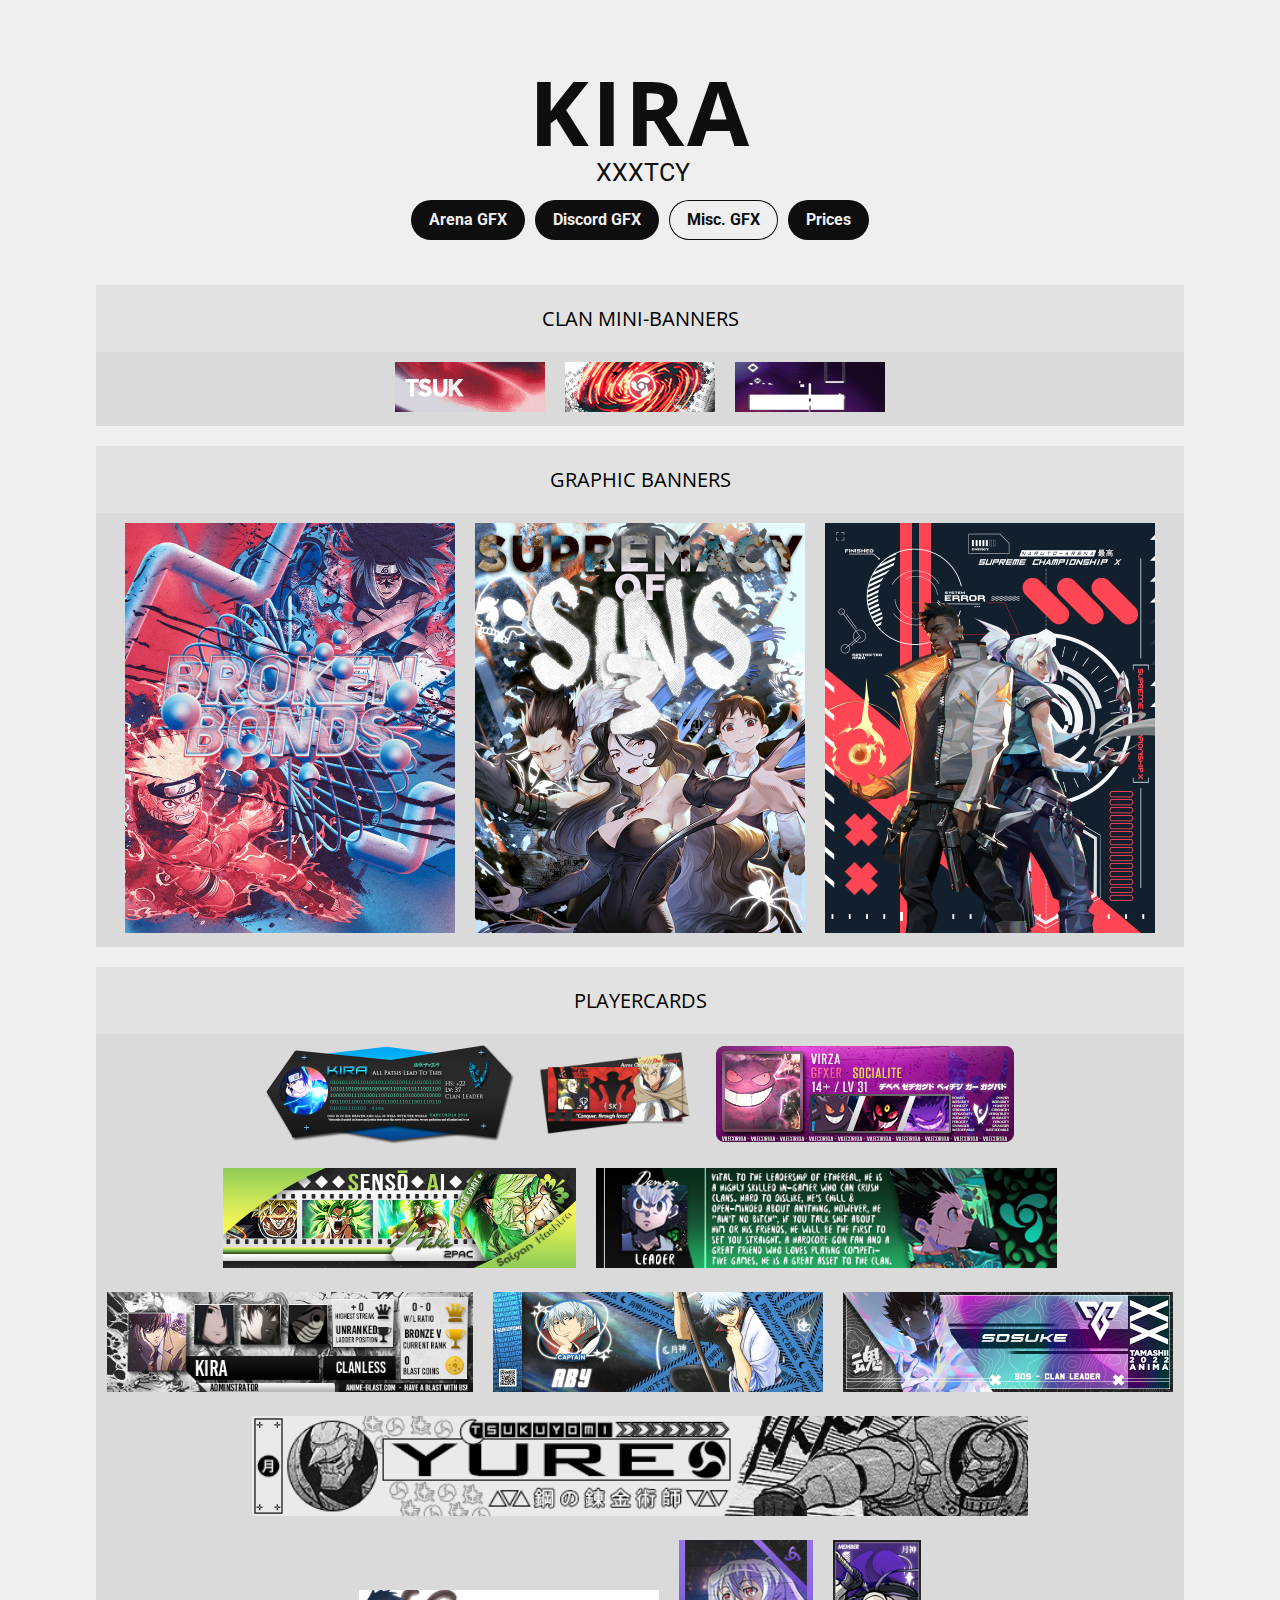
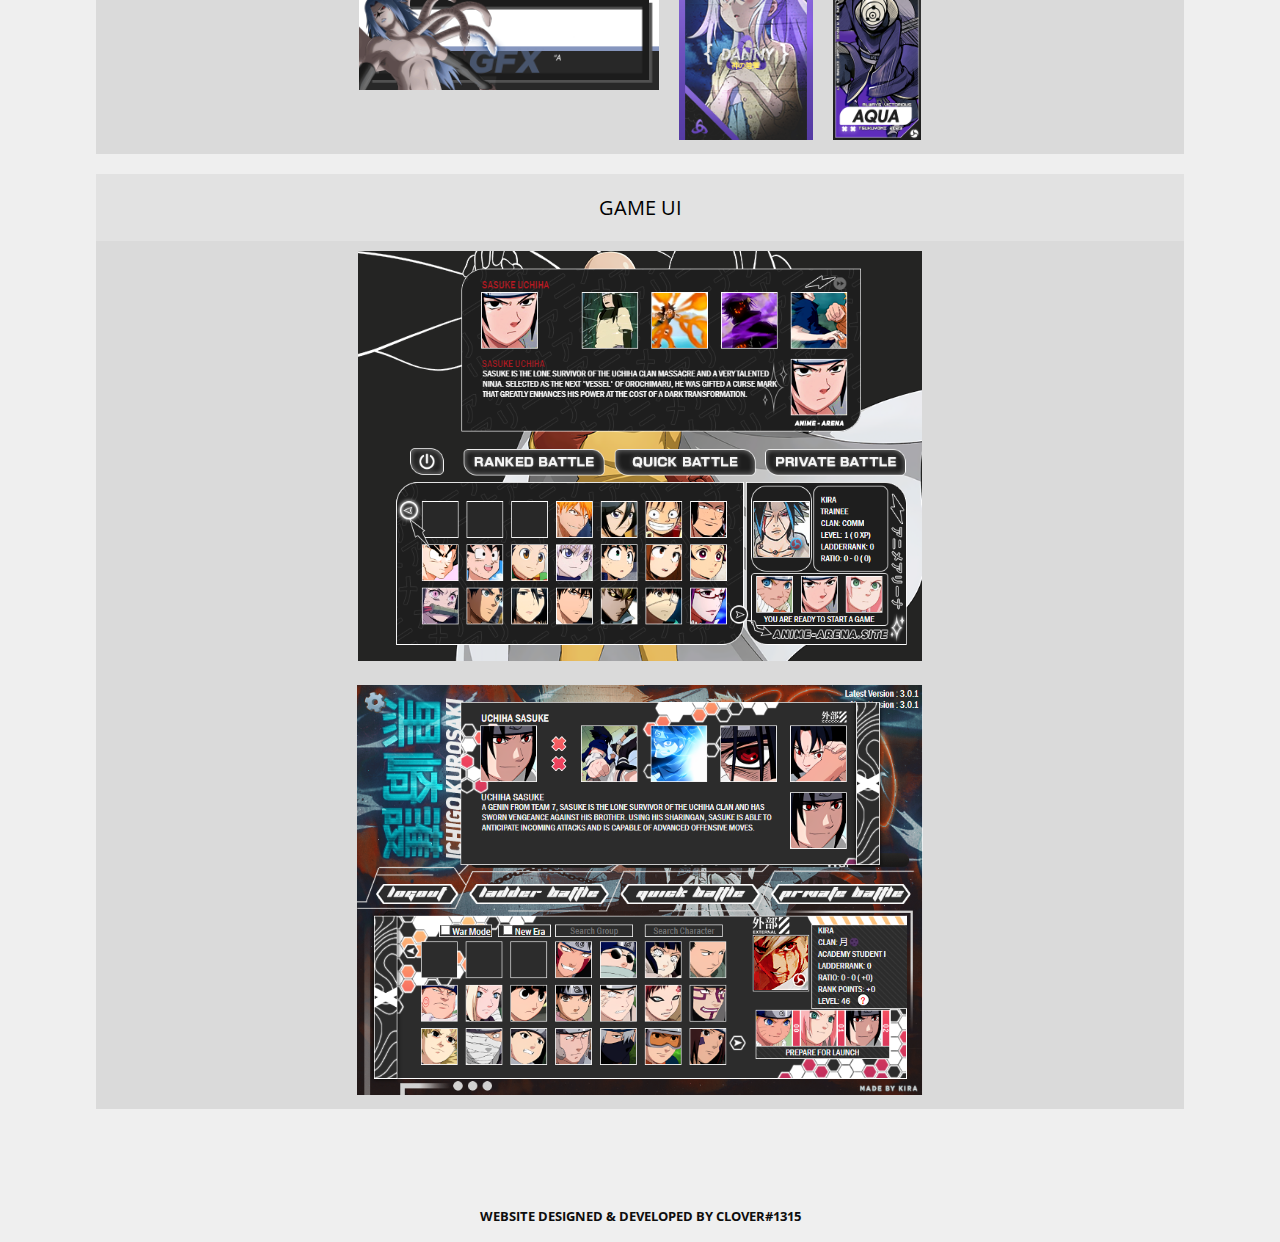
<file: misc.html>
<html>
    <head>
        <title>Kira GFX</title>
        <script src="https://ajax.googleapis.com/ajax/libs/jquery/1.11.2/jquery.min.js"></script>
        <link rel="stylesheet" href="misc.css">
        <link rel="preconnect" href="https://fonts.googleapis.com">
        <link rel="preconnect" href="https://fonts.gstatic.com" crossorigin>
        <link href="https://fonts.googleapis.com/css2?family=Open+Sans:wght@800&display=swap" rel="stylesheet">
<link href="https://fonts.googleapis.com/css2?family=Roboto&display=swap" rel="stylesheet">
    </head>

        <body>
            <div id="mainroot">

                <div class="header">
            <h1 class="title">Kira</h1>
            <p class="tag">xxxtcy</p>
                </div>

            <div class="navi">

                <ul class="topbarlist">
                    <li><button class="buttonlist" role="button" onclick="location.href='index.html'">Arena GFX</button></li>
                    <li><button class="buttonlist" role="button" onclick="location.href='discord.html'">Discord GFX</button></li>
                    <li><button class="buttonlist1" role="button" onclick="location.href='misc.html'">Misc. GFX</button></li>
                    <li><button class="buttonlist" role="button" onclick="location.href='prices.html'">Prices</button></li>
            </ul>

            </div>

            <div class="topname">
                <p>Clan Mini-Banners</p>
            </div>
            <div class="gallery">
                <div class="container1">
                <ul class="gallerylist">
            <li><input type="image" src="misc/clanbanners/1.gif" class="image3"></li>
            <li><input type="image" src="misc/clanbanners/2.png" class="image3"></li>
            <li><input type="image" src="misc/clanbanners/3.gif" class="image3"></li>
                </ul>
            </div>
            </div>



            <div class="topname">
                <p>Graphic Banners</p>
            </div>
            <div class="gallery">
                <div class="container1">
                <ul class="gallerylist">
                    <li><input type="image" src="misc/banners/1.png" class="image"></li>
                    <li><input type="image" src="misc/banners/2.png" class="image"></li>
                    <li><input type="image" src="misc/banners/3.png" class="image"></li>
                </ul>
            </div>
            </div>
            

            <div class="topname">
                <p>Playercards</p>
            </div>
            <div class="gallery">
                <div class="container1">
                <ul class="gallerylist">
                    <li><input type="image" src="misc/playercards/1.png" class="image4"></li>
                    <li><input type="image" src="misc/playercards/2.png" class="image4"></li>
                    <li><input type="image" src="misc/playercards/3.png" class="image4"></li>
                    <li><input type="image" src="misc/playercards/4.png" class="image4"></li>
                    <li><input type="image" src="misc/playercards/5.png" class="image4"></li>
                    <li><input type="image" src="misc/playercards/6.png" class="image4"></li>
                    <li><input type="image" src="misc/playercards/7.png" class="image4"></li>
                    <li><input type="image" src="misc/playercards/8.png" class="image4"></li>
                    <li><input type="image" src="misc/playercards/9.png" class="image4"></li>
                    <li><input type="image" src="misc/playercards/10.gif" class="image4"></li>
                    <li><input type="image" src="misc/playercards/11.png" class="image5"></li>
                    <li><input type="image" src="misc/playercards/12.png" class="image5"></li>
                </ul>
            </div>
            </div>

            
            <div class="topname">
                <p>Game UI</p>
            </div>
            <div class="gallery">
                <div class="container1">
                <ul class="gallerylist">
                    <li><input type="image" src="misc/ui/1.png" class="image"></li>
                    <li><input type="image" src="misc/ui/2.png" class="image"></li>
                </ul>
            </div>
            </div>

            <h1 class="title2">Website Designed & Developed by Clover#1315</h1>
            <script src="gallery.js"></script>
        </body>
</file>
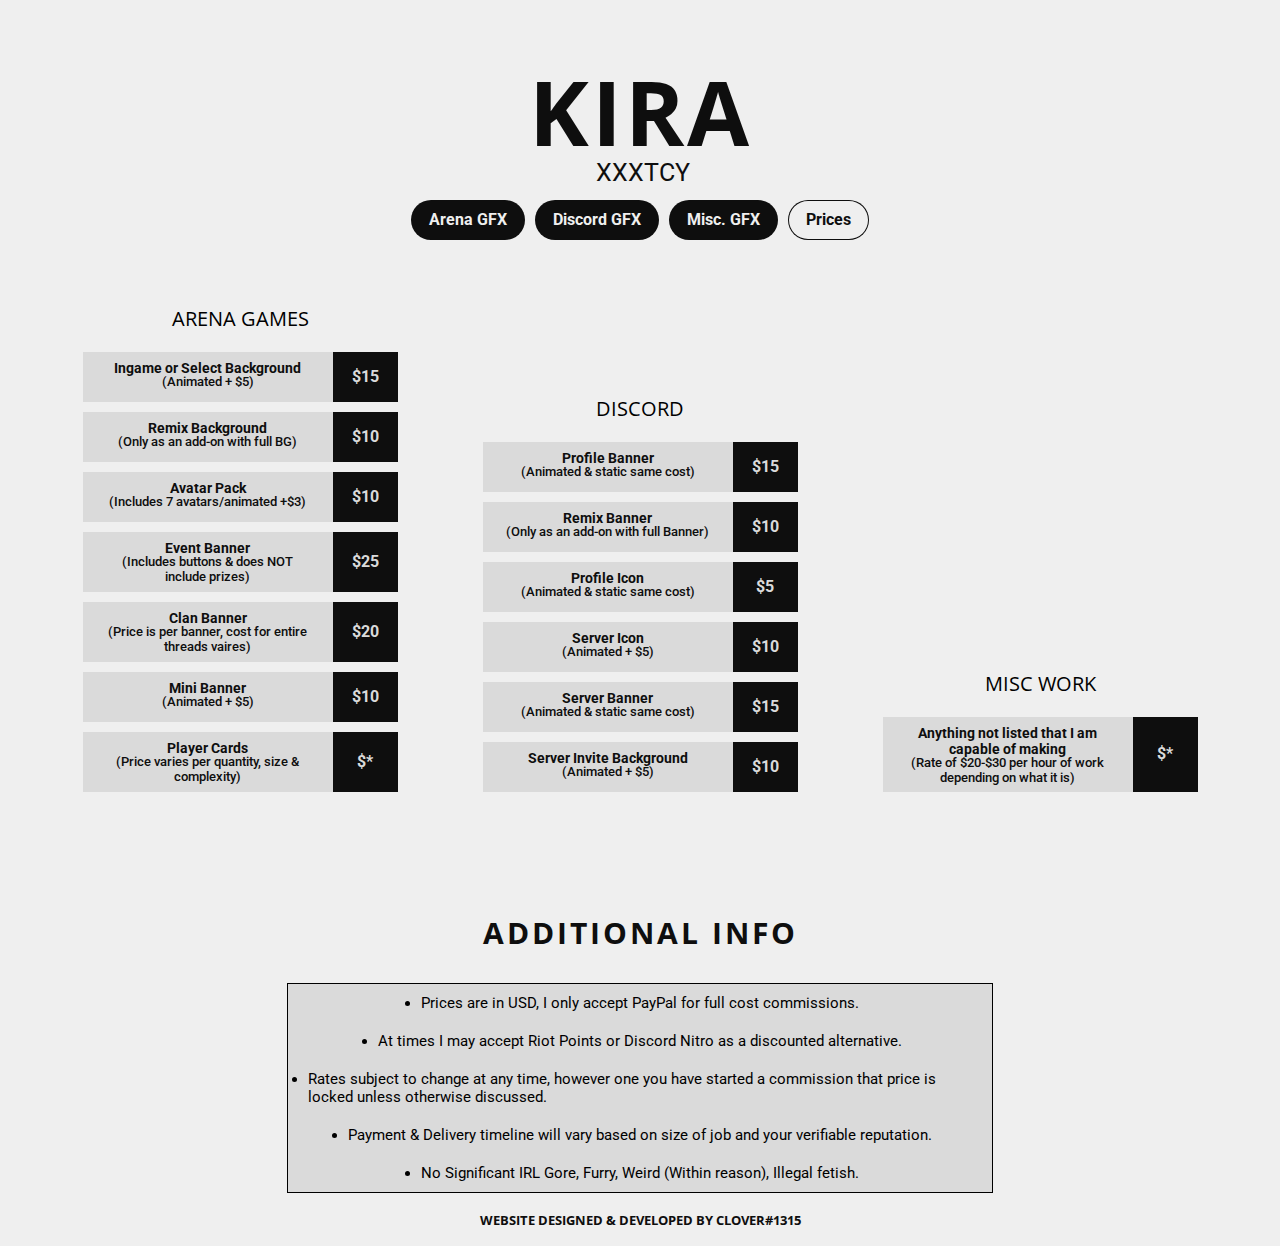
<file: prices.html>
<html>
    <head>
        <title>Kira GFX</title>
        <script src="https://ajax.googleapis.com/ajax/libs/jquery/1.11.2/jquery.min.js"></script>
        <link rel="stylesheet" href="prices.css">
        <link rel="preconnect" href="https://fonts.googleapis.com">
        <link rel="preconnect" href="https://fonts.gstatic.com" crossorigin>
        <link href="https://fonts.googleapis.com/css2?family=Open+Sans:wght@800&display=swap" rel="stylesheet">
<link href="https://fonts.googleapis.com/css2?family=Roboto&display=swap" rel="stylesheet">
    </head>

        <body>
            <div id="mainroot">

                <div class="header">
            <h1 class="title">Kira</h1>
            <p class="tag">xxxtcy</p>
                </div>

            <div class="navi">

                <ul class="topbarlist">
                    <li><button class="buttonlist" role="button" onclick="location.href='index.html'">Arena GFX</button></li>
                    <li><button class="buttonlist" role="button" onclick="location.href='discord.html'">Discord GFX</button></li>
                    <li><button class="buttonlist" role="button" onclick="location.href='misc.html'">Misc. GFX</button></li>
                    <li><button class="buttonlist1" role="button" onclick="location.href='prices.html'">Prices</button></li>
            </ul>

            </div>

                <div id="secondroot">

            <div class="gallery">
                <div class="container1">
                <ul class="gallerylist">

                    <div class="topname">
                        <p>Arena Games</p>
                    </div>

                    <div class="costs">
                    <li><button class="buttonlist3" role="button" style="cursor:default">Ingame or Select Background <br> 
                        <p class="mini">(Animated + $5)</p>
                    </button></li>
                    <li><button class="buttonlist4" role="button" style="cursor:default">$15</button></li>
                    </div>

                    <div class="costs">
                        <li><button class="buttonlist3" role="button" style="cursor:default">Remix Background
                            <br> 
                            <p class="mini">(Only as an add-on with full BG)
                            </p>
                        </button></li>
                        <li><button class="buttonlist4" role="button" style="cursor:default">$10</button></li>
                        </div>


                        <div class="costs">
                            <li><button class="buttonlist3" role="button" style="cursor:default">Avatar Pack
                                <br>
                                 <p class="mini">(Includes 7 avatars/animated +$3)
                                </p>
                            </button></li>
                            <li><button class="buttonlist4" role="button" style="cursor:default">$10</button></li>
                            </div>


                            <div class="costs">
                                <li><button class="buttonlist0" role="button" style="cursor:default">Event Banner
                                    <br>
                                     <p class="mini2">(Includes buttons & does NOT include prizes)
                                    </p>
                                </button></li>
                                <li><button class="buttonlist01" role="button" style="cursor:default">$25</button></li>
                                </div>

                                <div class="costs">
                                    <li><button class="buttonlist0" role="button" style="cursor:default">Clan Banner
                                        <br>
                                         <p class="mini2">(Price is per banner, cost for entire threads vaires)
                                        </p>
                                    </button></li>
                                    <li><button class="buttonlist01" role="button" style="cursor:default">$20</button></li>
                                    </div>

                                    <div class="costs">
                                        <li><button class="buttonlist3" role="button" style="cursor:default">Mini Banner
                                            <br>
                                             <p class="mini">(Animated + $5)

                                            </p>
                                        </button></li>
                                        <li><button class="buttonlist4" role="button" style="cursor:default">$10</button></li>
                                        </div>

                                        

                                        <div class="costs">
                                            <li><button class="buttonlist0" role="button" style="cursor:default">Player Cards
                                                <br>
                                                 <p class="mini2">(Price varies per quantity, size & complexity) 
                                                </p>
                                            </button></li>
                                            <li><button class="buttonlist01" role="button" style="cursor:default">$*</button></li>
                                            </div>
        

                </ul>
            </div>
            </div>


            <div class="gallery">
                <div class="container1">
                <ul class="gallerylist">

                    <div class="topname">
                        <p>Discord</p>
                    </div>

                    <div class="costs">
                    <li><button class="buttonlist3" role="button" style="cursor:default">Profile Banner
                        <br> 
                        <p class="mini">(Animated & static same cost)
                        </p>
                    </button></li>
                    <li><button class="buttonlist4" role="button" style="cursor:default">$15</button></li>
                    </div>

                    <div class="costs">
                        <li><button class="buttonlist3" role="button" style="cursor:default">Remix Banner 
                            <br> 
                            <p class="mini">(Only as an add-on with full Banner)
                            </p>
                        </button></li>
                        <li><button class="buttonlist4" role="button" style="cursor:default">$10</button></li>
                        </div>


                        <div class="costs">
                            <li><button class="buttonlist3" role="button" style="cursor:default">Profile Icon
                                <br>
                                 <p class="mini">(Animated & static same cost)
                                </p>
                            </button></li>
                            <li><button class="buttonlist4" role="button" style="cursor:default">$5</button></li>
                            </div>


                            <div class="costs">
                                <li><button class="buttonlist3" role="button" style="cursor:default">Server Icon
                                    <br>
                                     <p class="mini2">(Animated + $5)
                                    </p>
                                </button></li>
                                <li><button class="buttonlist4" role="button" style="cursor:default">$10</button></li>
                                </div>

                                <div class="costs">
                                    <li><button class="buttonlist3" role="button" style="cursor:default">Server Banner
                                        <br>
                                         <p class="mini2">(Animated & static same cost)
                                        </p>
                                    </button></li>
                                    <li><button class="buttonlist4" role="button" style="cursor:default">$15</button></li>
                                    </div>

                                    <div class="costs">
                                        <li><button class="buttonlist3" role="button" style="cursor:default">Server Invite Background
                                            <br>
                                             <p class="mini">(Animated + $5)

                                            </p>
                                        </button></li>
                                        <li><button class="buttonlist4" role="button" style="cursor:default">$10</button></li>
                                        </div>

                                    
        

                </ul>
            </div>
            </div>


            <div class="gallery">
                <div class="container1">
                <ul class="gallerylist">

                    <div class="topname">
                        <p>Misc Work</p>
                    </div>

                    <div class="costs">
                    <li><button class="buttonlist00" role="button" style="cursor:default">Anything not listed that I am capable of making
                        <br> 
                        <p class="mini">(Rate of $20-$30 per hour of work depending on what it is)
                        </p>
                    </button></li>
                    <li><button class="buttonlist02" role="button" style="cursor:default">$*</button></li>
                    </div>

                </ul>
            </div>
            </div>


            </div>
            

            
            <div class="gallery20">
                <h1 class="title3">Additional Info</h1>
            </div>


            <div class="gallery20">
                <div class="container2">
                <ul class="gallerylist20">
                    <li> Prices are in USD, I only accept PayPal for full cost commissions. </li>
                    <li> At times I may accept Riot Points or Discord Nitro as a discounted alternative. </li>
                    <li> Rates subject to change at any time, however one you have started a commission that price is locked unless otherwise discussed. </li>
                    <li> Payment & Delivery timeline will vary based on size of job and your verifiable reputation. </li>
                    <li> No Significant IRL Gore, Furry, Weird (Within reason), Illegal fetish. </li>

                </ul>
            </div>
            </div>


            <h1 class="title2">Website Designed & Developed by Clover#1315</h1>
            <script src="gallery.js"></script>
        </body>
</file>
<file: misc.css>
body {
    background-color: #efefef;
}

.title {
    font-family: 'Open Sans', sans-serif;
    text-transform: uppercase;
    color: #0e0e0e;
    font-size: 90px;
    letter-spacing: 3px;
}

#mainroot {
    display: flex;
    flex-direction: column;
    flex-wrap: wrap;
    justify-content: center;
    align-items: center;
    align-content: center;
    position: relative;
}

.header {
    flex-grow: 0;
    flex-shrink: 1;
    flex-basis: auto;
    align-self: auto;
    order: 0;
    top: -2vh;
    position: relative;
}


.tag {
    font-family: 'Roboto', sans-serif;
    text-transform: uppercase;
    color: #0e0e0e;
    font-size: 25px;
    top:-75px;
    position: relative;
    left:67px;
}


.navi {
    display: flex;
    align-items: center;
    justify-content: center;
    flex-direction: row;
    height:auto;
    position: relative;
    margin: auto;
    flex-grow: 0;
    flex-shrink: 1;
    flex-basis: auto;
    align-self: auto;
    order: 0;
    top:-110px;
}

.topbarlist {
    list-style-type: none;
    margin: 0px;
    padding: 0px;
}

.topbarlist li {
    float: left;
    padding: 5px;
    position: relative;
    overflow: hidden;
}

.buttonlist {
    background: #0e0e0e;
    border-radius: 999px;
    box-sizing: border-box;
    color: #efefef;
    cursor: pointer;
    font-size: 16px;
    font-weight: 700;
    line-height: 24px;
    opacity: 1;
    outline: 0 solid transparent;
    padding: 8px 18px;
    user-select: none;
    -webkit-user-select: none;
    touch-action: manipulation;
    width: fit-content;
    word-break: break-word;
    border: 0;
    font-family: 'Roboto', sans-serif;
}

.buttonlist:hover {
    background: #efefef;
    color: #0e0e0e;
    box-shadow:inset 0px 0px 0px 1px #0e0e0e;
    transition: all 0.1s ease-out;
}


.buttonlist1 {
    background: #efefef;
    border-radius: 999px;
    box-sizing: border-box;
    color: #0e0e0e;
    cursor: pointer;
    font-size: 16px;
    font-weight: 700;
    line-height: 24px;
    opacity: 1;
    outline: 0 solid transparent;
    padding: 8px 18px;
    user-select: none;
    -webkit-user-select: none;
    touch-action: manipulation;
    width: fit-content;
    word-break: break-word;
    border: 0;
    font-family: 'Roboto', sans-serif;
    box-shadow:inset 0px 0px 0px 1px #0e0e0e;
}


/* ------------------------------------------------------------------------------------------------------ */

.topname {
    display: flex;
    align-items: center;
    justify-content: center;
    flex-direction: row;
    height:auto;
    position: relative;
    margin: auto;
    flex-grow: 0;
    flex-shrink: 1;
    flex-basis: auto;
    align-self: auto;
    order: 0;
    top:-70px;
    width: 85vw;
        background-color: #e2e2e2;
}

.topname p{
    font-family: 'Open Sans', sans-serif;
    text-transform: uppercase;
    font-size: 20px;
}

.container1 {
    display: flex;
    align-items: center;
    justify-content: center;
    flex-direction: row;
    height: auto;
    position: relative;
    width: 85vw;
    margin: auto;
    background-color: #dadada;
}


.gallery {
    display: flex;
    align-items: center;
    justify-content: center;
    flex-direction: row;
    height: auto;
    position: relative;
    width: 95vw;
    margin: auto;
    top: -70px;
    margin-bottom: 20px;
}

.gallerylist {
    list-style-type: none;
    margin: auto;
    padding: 0px;
    display: flex;
    align-items: center;
    justify-content: center;
    flex-direction: row;
    height: auto;
    flex-wrap: wrap;
}

.gallerylist li {
    padding: 0px;
    margin: 10px;
    position: relative;

}

.gallerylist li {
   border: 1px solide black;
}

.image {
    object-fit: cover;
    width: 100%;
    height: 410px;
}

.image2 {
    width: 100% !important;
    height: 100% !important;

}

.title2 {
    font-family: 'Open Sans', sans-serif;
    text-transform: uppercase;
    color: #0e0e0e;
    font-size: 80%;
    letter-spacing: 0px;
    display: flex;
    flex-direction: column;
    flex-wrap: wrap;
    justify-content: center;
    align-items: center;
    align-content: center;
    position: relative;
}


.image3 {
    object-fit: cover;
    width: 100%;
    height: 50px;
}

.image4 {
    object-fit: cover;
    width: 100%;
    height: 100px;
}

.image5 {
    object-fit: cover;
    width: 100%;
    height: 200px;
}
</file>
<file: prices.css>
body {
    background-color: #efefef;
}

.title {
    font-family: 'Open Sans', sans-serif;
    text-transform: uppercase;
    color: #0e0e0e;
    font-size: 90px;
    letter-spacing: 3px;
}


.title3 {
    font-family: 'Open Sans', sans-serif;
    text-transform: uppercase;
    color: #0e0e0e;
    font-size: 30px;
    letter-spacing: 3px;
}

#mainroot {
    display: flex;
    flex-direction: column;
    flex-wrap: wrap;
    justify-content: center;
    align-items: center;
    align-content: center;
    position: relative;
}

#secondroot {
    display: flex;
    flex-direction: row;
    flex-wrap: wrap;
    justify-content: stretch;
    align-items: center;
    align-content: center;
    position: relative;
}


.header {
    flex-grow: 0;
    flex-shrink: 1;
    flex-basis: auto;
    align-self: auto;
    order: 0;
    top: -2vh;
    position: relative;
}


.tag {
    font-family: 'Roboto', sans-serif;
    text-transform: uppercase;
    color: #0e0e0e;
    font-size: 25px;
    top:-75px;
    position: relative;
    left:67px;
}


.navi {
    display: flex;
    align-items: center;
    justify-content: center;
    flex-direction: row;
    height:auto;
    position: relative;
    margin: auto;
    flex-grow: 0;
    flex-shrink: 1;
    flex-basis: auto;
    align-self: auto;
    order: 0;
    top:-110px;
}

.topbarlist {
    list-style-type: none;
    margin: 0px;
    padding: 0px;
}

.topbarlist li {
    float: left;
    padding: 5px;
    position: relative;
    overflow: hidden;
}

.buttonlist {
    background: #0e0e0e;
    border-radius: 999px;
    box-sizing: border-box;
    color: #efefef;
    cursor: pointer;
    font-size: 16px;
    font-weight: 700;
    line-height: 24px;
    opacity: 1;
    outline: 0 solid transparent;
    padding: 8px 18px;
    user-select: none;
    -webkit-user-select: none;
    touch-action: manipulation;
    width: fit-content;
    word-break: break-word;
    border: 0;
    font-family: 'Roboto', sans-serif;
}


.buttonstyle {
    background: #0e0e0e00;
    border-radius: 999px;
    box-sizing: border-box;
    color: #0e0e0e;
    cursor: pointer;
    font-size: 16px;
    font-weight: 700;
    line-height: 24px;
    opacity: 1;
    outline: 0 solid transparent;
    padding: 8px 18px;
    user-select: none;
    -webkit-user-select: none;
    touch-action: manipulation;
    width: 50vw;
    word-break: break-word;
    border: 0;
    font-family: 'Roboto', sans-serif;
    box-shadow:inset 0px 0px 0px 1px #0e0e0e;

}

.buttonlist:hover {
    background: #efefef;
    color: #0e0e0e;
    box-shadow:inset 0px 0px 0px 1px #0e0e0e;
    transition: all 0.1s ease-out;
}


.buttonlist1 {
    background: #efefef;
    border-radius: 999px;
    box-sizing: border-box;
    color: #0e0e0e;
    cursor: pointer;
    font-size: 16px;
    font-weight: 700;
    line-height: 24px;
    opacity: 1;
    outline: 0 solid transparent;
    padding: 8px 18px;
    user-select: none;
    -webkit-user-select: none;
    touch-action: manipulation;
    width: fit-content;
    word-break: break-word;
    border: 0;
    font-family: 'Roboto', sans-serif;
    box-shadow:inset 0px 0px 0px 1px #0e0e0e;
}


.buttonlist3 {
    background: #dadada;
    color: #0e0e0e;
    cursor: pointer;
    font-size: 14px;
    font-weight: 700;
    opacity: 1;
    outline: 0 solid transparent;
    padding: 8px 18px;
    user-select: none;
    -webkit-user-select: none;
    touch-action: manipulation;
    width: 250px;
    word-break: break-word;
    border: 0;
    font-family: 'Roboto', sans-serif;
    margin-bottom: 10px;
    max-height: 50px;
    min-height: 48px;
}


.buttonlist0 {
    background: #dadada;
    color: #0e0e0e;
    cursor: pointer;
    font-size: 14px;
    font-weight: 700;
    opacity: 1;
    outline: 0 solid transparent;
    padding: 8px 18px;
    user-select: none;
    -webkit-user-select: none;
    touch-action: manipulation;
    width: 250px;
    word-break: break-word;
    border: 0;
    font-family: 'Roboto', sans-serif;
    margin-bottom: 10px;
    max-height: 60px;
}


.buttonlist00 {
    background: #dadada;
    color: #0e0e0e;
    cursor: pointer;
    font-size: 14px;
    font-weight: 700;
    opacity: 1;
    outline: 0 solid transparent;
    padding: 8px 18px;
    user-select: none;
    -webkit-user-select: none;
    touch-action: manipulation;
    width: 250px;
    word-break: break-word;
    border: 0;
    font-family: 'Roboto', sans-serif;
    margin-bottom: 10px;
    max-height: 75px;
}

.buttonlist4 {
    background: #0e0e0e;
    color: #dadada;
    cursor: pointer;
    font-size: 16px;
    font-weight: 700;
    line-height: 24px;
    opacity: 1;
    outline: 0 solid transparent;
    padding: 8px 18px;
    user-select: none;
    -webkit-user-select: none;
    touch-action: manipulation;
    width: 65px;
    word-break: break-word;
    border: 0;
    font-family: 'Roboto', sans-serif;
    height: 60px;
    margin-bottom: 10px;
    max-height: 50px;
    min-height: 48px;
}


.buttonlist01 {
    background: #0e0e0e;
    color: #dadada;
    cursor: pointer;
    font-size: 16px;
    font-weight: 700;
    line-height: 24px;
    opacity: 1;
    outline: 0 solid transparent;
    padding: 8px 18px;
    user-select: none;
    -webkit-user-select: none;
    touch-action: manipulation;
    width: 65px;
    word-break: break-word;
    border: 0;
    font-family: 'Roboto', sans-serif;
    height: 60px;
    margin-bottom: 10px;
    max-height: 60px;
    min-height: 48px;
}


.buttonlist02 {
    background: #0e0e0e;
    color: #dadada;
    cursor: pointer;
    font-size: 16px;
    font-weight: 700;
    line-height: 24px;
    opacity: 1;
    outline: 0 solid transparent;
    padding: 8px 18px;
    user-select: none;
    -webkit-user-select: none;
    touch-action: manipulation;
    width: 65px;
    word-break: break-word;
    border: 0;
    font-family: 'Roboto', sans-serif;
    height: 60px;
    margin-bottom: 10px;
    max-height: 75px;
    min-height: 75px;
}



.mini {
    font-family: 'Roboto', sans-serif;
    font-size: 13px;
    top: -15px;
    position: relative;
    height: auto;
    font-weight: 500;
}

.mini2 {
    font-family: 'Roboto', sans-serif;
    font-size: 13px;
    top: -15px;
    position: relative;
    height: auto;
    font-weight: 500;
}



/* ------------------------------------------------------------------------------------------------------ */

.topname {
    display: flex;
    align-items: center;
    justify-content: center;
    flex-direction: row;
    height:auto;
    position: relative;
    margin: auto;
    flex-grow: 0;
    flex-shrink: 1;
    flex-basis: auto;
    align-self: auto;
    order: 0;
    top:-0px;
    width: 400px;
        background-color: #e2e2e200;
}

.topname p{
    font-family: 'Open Sans', sans-serif;
    text-transform: uppercase;
    font-size: 20px;
}

.container1 {
    display: flex;
    align-items: center;
    justify-content: center;
    flex-direction: row;
    height: auto;
    position: relative;
    width: 85vw;
    margin: auto;
    background-color: #ec030300;
}


.container2 {
    display: flex;
    align-items: center;
    justify-content: center;
    flex-direction: column;
    height: auto;
    position: relative;
    background-color: #dadada;
    width: 55vw;
    margin: 10px;
    border: 1px solid black;
}


.gallery {
    display: flex;
    align-items: center;
    justify-content: center;
    flex-direction: row;
    height: auto;
    position: relative;
    width: 400px;
    margin: auto;
    top: -70px;
    margin-bottom: 20px;
}


.gallery20 {
    display: flex;
    align-items: center;
    justify-content: center;
    flex-direction: column;
    height: auto;
    position: relative;
    margin: auto;

}




.gallerylist {
    list-style-type: none;
    margin: auto;
    padding: 0px;
    display: flex;
    align-items: center;
    justify-content: center;
    flex-direction: column;
    height: auto;
    flex-wrap: wrap;
}



.gallerylist20 {
    width: auto;
    margin: auto;
    padding: 0px;
    display: flex;
    align-items: center;
    justify-content: center;
    flex-direction: column;
    font-family: 'Roboto', sans-serif;
    font-size: 15px;
}


.gallerylist20 li {
padding-bottom: 10px;
margin-top: 10px;
margin-left: 20px;
margin-right: 20px;

}


.costs {
    list-style-type: none;
    margin: auto;
    padding: 0px;
    display: flex;
    align-items: center;
    justify-content: center;
    flex-direction: row;
    height: auto;
    flex-wrap: wrap;
}



.gallerylist li {
    padding: 0px;
    margin: 0px;
    position: relative;

}

.gallerylist li {
   border: 1px solide black;
}

.image {
    object-fit: cover;
    width: 100%;
    height: 410px;
}

.image2 {
    width: 100% !important;
    height: 100% !important;

}

.title2 {
    font-family: 'Open Sans', sans-serif;
    text-transform: uppercase;
    color: #0e0e0e;
    font-size: 80%;
    letter-spacing: 0px;
    display: flex;
    flex-direction: column;
    flex-wrap: wrap;
    justify-content: center;
    align-items: center;
    align-content: center;
    position: relative;
}


.image3 {
    object-fit: cover;
    width: 100%;
    height: 50px;
}

.image4 {
    object-fit: cover;
    width: 100%;
    height: 100px;
}

.image5 {
    object-fit: cover;
    width: 100%;
    height: 200px;
}
</file>
